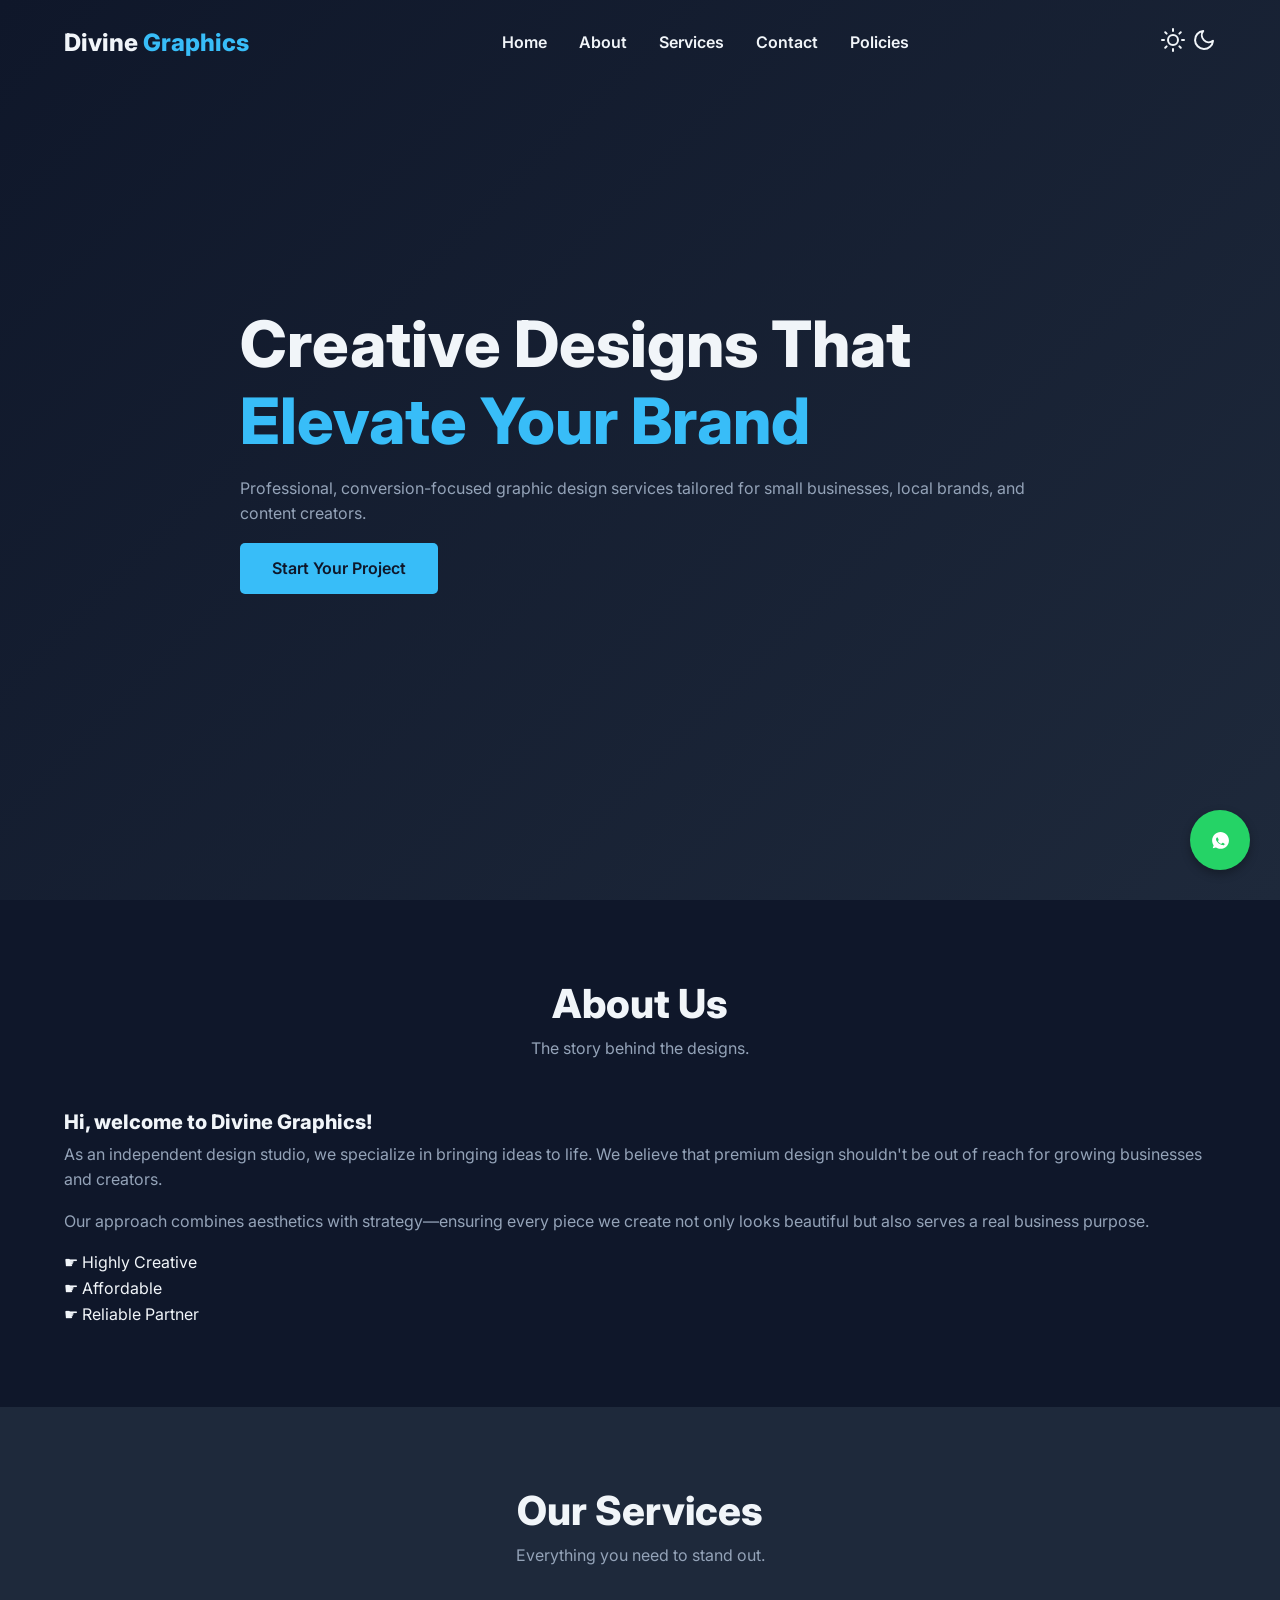
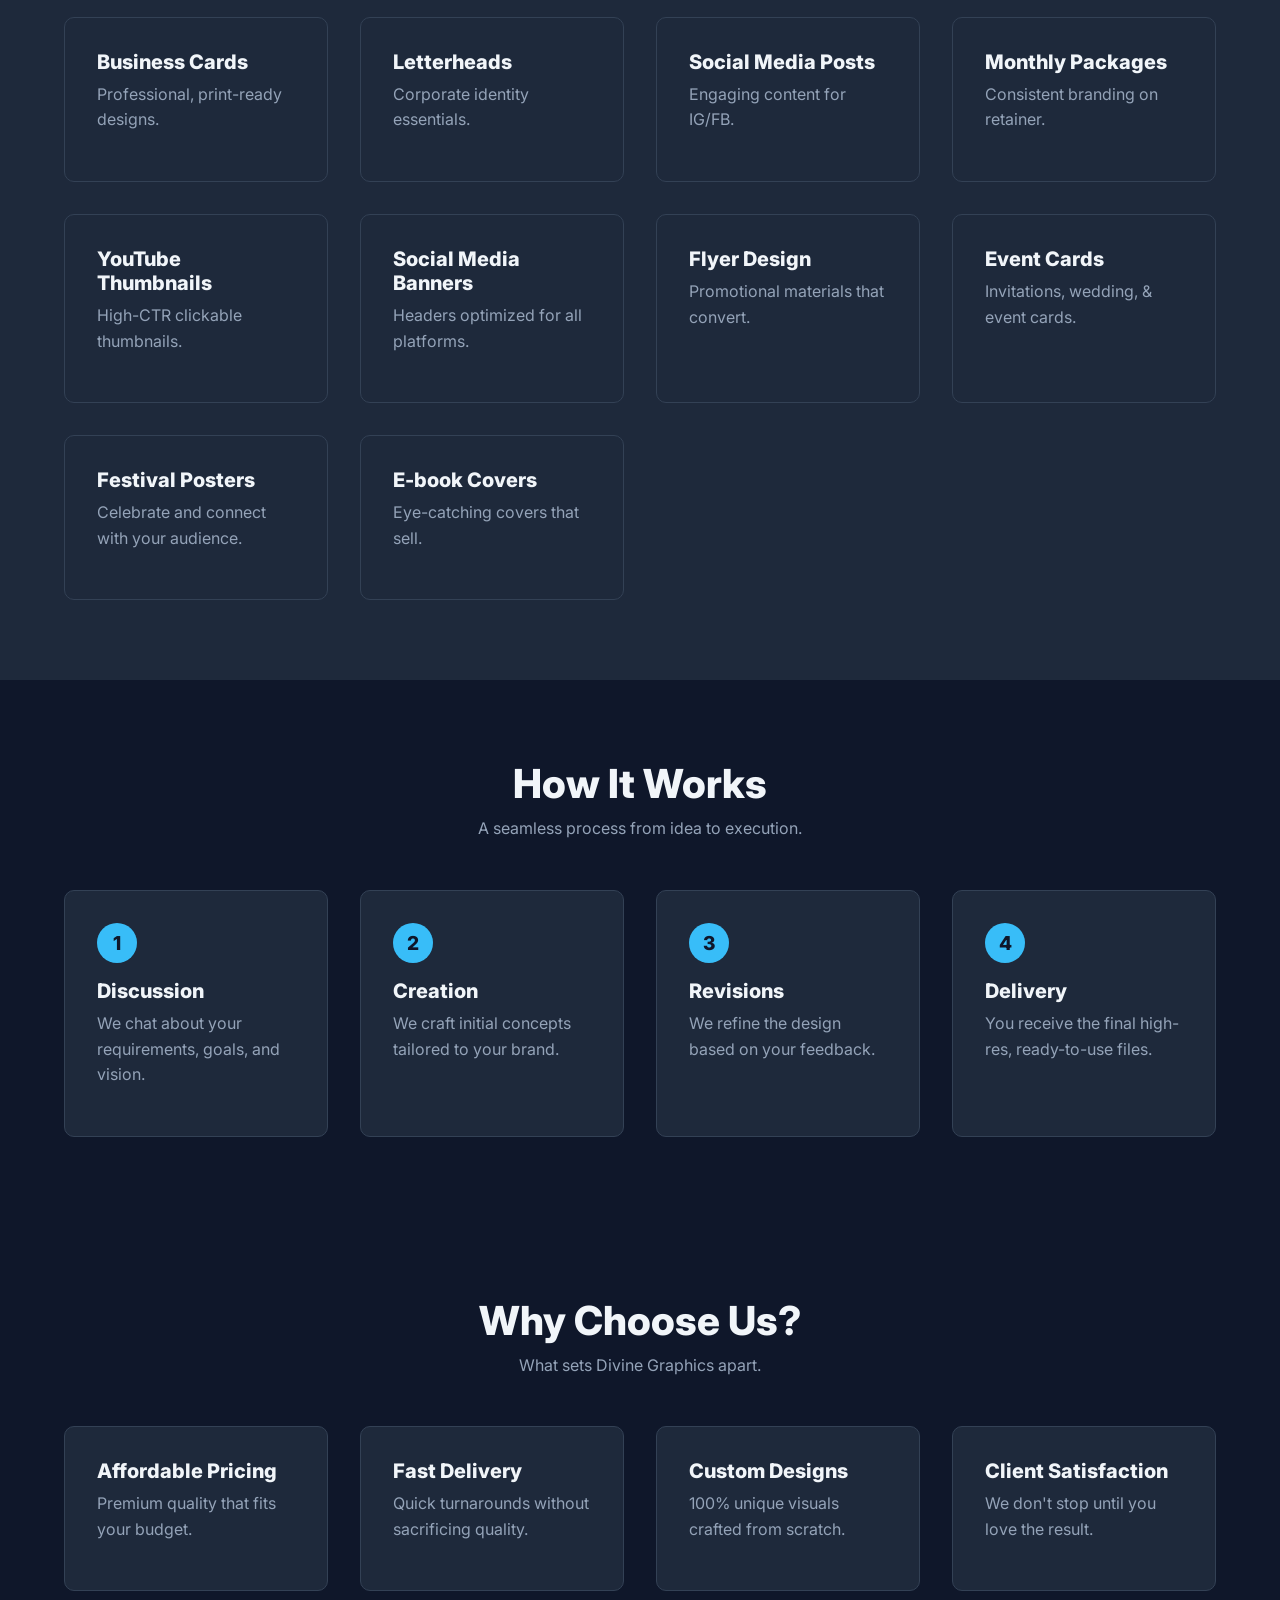
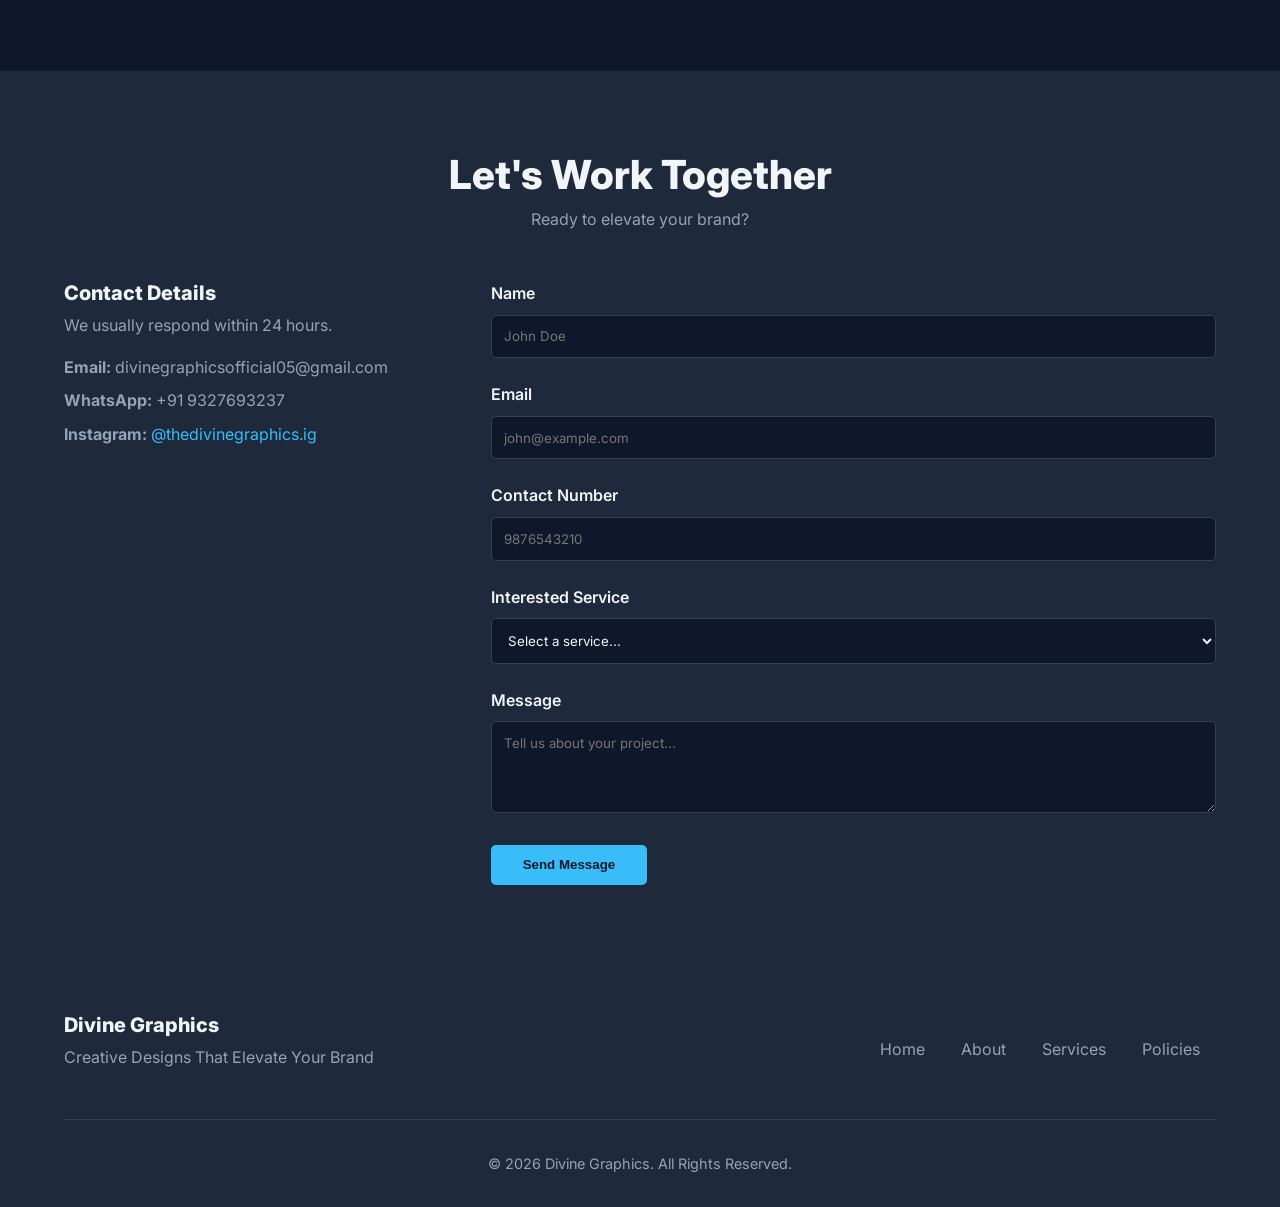
<file: index.html>
<!DOCTYPE html>
<html lang="en">
<head>
    <meta charset="UTF-8">
    <meta name="viewport" content="width=device-width, initial-scale=1.0">
    <title>Divine Graphics | Creative Designs That Elevate Your Brand</title>
    <meta name="description" content="Freelance graphic design services for small businesses and creators. Elevate your brand with Divine Graphics.">
    <link href="https://fonts.googleapis.com/css2?family=Inter:wght@300;400;600;800&display=swap" rel="stylesheet">
    <link rel="stylesheet" href="style.css">
</head>
<body>
    <div class="scroll-progress" id="progressBar"></div>

    <div class="loader-wrapper" id="loader">
        <div class="loader-spinner"></div>
    </div>

    <a href="https://wa.link/51grue" class="floating-wa" target="_blank" aria-label="Chat on WhatsApp">
        <svg viewBox="0 0 24 24" fill="currentColor"><path d="M12.031 6.172c-3.181 0-5.767 2.586-5.768 5.766-.001 1.298.38 2.27 1.019 3.287l-.582 2.128 2.182-.573c.978.58 1.911.928 3.145.929 3.178 0 5.767-2.587 5.768-5.766.001-3.187-2.575-5.77-5.764-5.771zm3.392 8.244c-.144.405-.837.774-1.17.824-.299.045-.677.063-1.092-.069-.252-.08-.708-.287-1.652-.783-1.208-.633-2.016-1.859-2.078-1.944-.061-.085-.498-.664-.498-1.268s.313-.902.428-1.025c.114-.123.249-.153.332-.153.082 0 .164.001.236.004.086.004.202-.033.315.242.128.314.437 1.066.476 1.144.038.078.064.169.013.272-.051.103-.077.165-.153.256-.077.091-.164.198-.231.277-.074.085-.152.176-.065.326.088.15 .391.644.836 1.042.574.512 1.061.668 1.209.743.149.075.236.061.325-.038.089-.098.384-.447.487-.601.102-.153.205-.127.34-.076.136.051.861.406 1.009.481.149.075.249.112.285.174.036.062.036.357-.108.762z"/></svg>
    </a>

    <header id="header">
        <div class="container nav-container">
            <a href="#" class="logo">Divine <span>Graphics</span></a>
            <nav>
                <ul class="nav-links">
                    <li><a href="#home">Home</a></li>
                    <li><a href="#about">About</a></li>
                    <li><a href="#services">Services</a></li>
                    <!--<li><a href="#portfolio">Portfolio</a></li>-->
                    <li><a href="#contact">Contact</a></li>
                    <li><a href="legal.html">Policies</a></li>
                </ul>
            </nav>
            <div class="nav-actions">
                <button class="theme-toggle" id="themeToggle" aria-label="Toggle Theme">
    <svg class="sun-icon" xmlns="http://www.w3.org/2000/svg" width="24" height="24" viewBox="0 0 24 24" fill="none" stroke="currentColor" stroke-width="2" stroke-linecap="round" stroke-linejoin="round">
        <circle cx="12" cy="12" r="5"></circle>
        <line x1="12" y1="1" x2="12" y2="3"></line>
        <line x1="12" y1="21" x2="12" y2="23"></line>
        <line x1="4.22" y1="4.22" x2="5.64" y2="5.64"></line>
        <line x1="18.36" y1="18.36" x2="19.78" y2="19.78"></line>
        <line x1="1" y1="12" x2="3" y2="12"></line>
        <line x1="21" y1="12" x2="23" y2="12"></line>
        <line x1="4.22" y1="19.78" x2="5.64" y2="18.36"></line>
        <line x1="18.36" y1="5.64" x2="19.78" y2="4.22"></line>
    </svg>
    <svg class="moon-icon" xmlns="http://www.w3.org/2000/svg" width="24" height="24" viewBox="0 0 24 24" fill="none" stroke="currentColor" stroke-width="2" stroke-linecap="round" stroke-linejoin="round">
        <path d="M21 12.79A9 9 0 1 1 11.21 3 7 7 0 0 0 21 12.79z"></path>
    </svg>
</button>

                <div class="hamburger" id="hamburger">
                    <span></span><span></span><span></span>
                </div>
            </div>
        </div>
    </header>

    <main>
        <section id="home" class="hero">
            <div class="container hero-content animate-on-scroll">
                <h1>Creative Designs That <span class="text-accent">Elevate Your Brand</span></h1>
                <p>Professional, conversion-focused graphic design services tailored for small businesses, local brands, and content creators.</p>
                <a href="#contact" class="btn btn-primary">Start Your Project</a>
            </div>
        </section>

        <section id="about" class="section">
            <div class="container animate-on-scroll">
                <div class="section-title">
                    <h2>About Us</h2>
                    <p>The story behind the designs.</p>
                </div>
                <div class="about-grid">
                    <div class="about-text">
                        <h3>Hi, welcome to Divine Graphics!</h3>
                        <p>As an independent design studio, we specialize in bringing ideas to life. We believe that premium design shouldn't be out of reach for growing businesses and creators.</p>
                        <p>Our approach combines aesthetics with strategy—ensuring every piece we create not only looks beautiful but also serves a real business purpose.</p>
                        <div class="about-highlights">
                            <span>&#9755; Highly Creative</span><br>
                            <span>&#9755; Affordable</span><br>
                            <span>&#9755; Reliable Partner</span><br>
                        </div>
                    </div>
                </div>
            </div>
        </section>

        <section id="services" class="section bg-surface">
            <div class="container animate-on-scroll">
                <div class="section-title">
                    <h2>Our Services</h2>
                    <p>Everything you need to stand out.</p>
                </div>
                <div class="services-grid">
                    <div class="service-card"><h3>Business Cards</h3><p>Professional, print-ready designs.</p></div>
                    <div class="service-card"><h3>Letterheads</h3><p>Corporate identity essentials.</p></div>
                    <div class="service-card"><h3>Social Media Posts</h3><p>Engaging content for IG/FB.</p></div>
                    <div class="service-card"><h3>Monthly Packages</h3><p>Consistent branding on retainer.</p></div>
                    <div class="service-card"><h3>YouTube Thumbnails</h3><p>High-CTR clickable thumbnails.</p></div>
                    <div class="service-card"><h3>Social Media Banners</h3><p>Headers optimized for all platforms.</p></div>
                    <div class="service-card"><h3>Flyer Design</h3><p>Promotional materials that convert.</p></div>
                    <div class="service-card"><h3>Event Cards</h3><p>Invitations, wedding, & event cards.</p></div>
                    <div class="service-card"><h3>Festival Posters</h3><p>Celebrate and connect with your audience.</p></div>
                    <div class="service-card"><h3>E-book Covers</h3><p>Eye-catching covers that sell.</p></div>
                </div>
            </div>
        </section>

        <section id="process" class="section">
            <div class="container animate-on-scroll">
                <div class="section-title">
                    <h2>How It Works</h2>
                    <p>A seamless process from idea to execution.</p>
                </div>
                <div class="process-grid">
                    <div class="process-step">
                        <div class="step-num">1</div>
                        <h3>Discussion</h3>
                        <p>We chat about your requirements, goals, and vision.</p>
                    </div>
                    <div class="process-step">
                        <div class="step-num">2</div>
                        <h3>Creation</h3>
                        <p>We craft initial concepts tailored to your brand.</p>
                    </div>
                    <div class="process-step">
                        <div class="step-num">3</div>
                        <h3>Revisions</h3>
                        <p>We refine the design based on your feedback.</p>
                    </div>
                    <div class="process-step">
                        <div class="step-num">4</div>
                        <h3>Delivery</h3>
                        <p>You receive the final high-res, ready-to-use files.</p>
                    </div>
                </div>
            </div>
        </section>

<!--        <section id="portfolio" class="section bg-surface">
            <div class="container animate-on-scroll">
                <div class="section-title">
                    <h2>Portfolio</h2>
                    <p>A glimpse into our recent work.</p>
                </div>
                <div class="portfolio-grid">
                    <div class="portfolio-item"><img src="https://images.unsplash.com/photo-1626785774573-4b799315345d?ixlib=rb-1.2.1&auto=format&fit=crop&w=800&q=80" alt="Portfolio 1" loading="lazy"></div>
                    <div class="portfolio-item"><img src="https://images.unsplash.com/photo-1611162617474-5b21e879e113?ixlib=rb-1.2.1&auto=format&fit=crop&w=800&q=80" alt="Portfolio 2" loading="lazy"></div>
                    <div class="portfolio-item"><img src="https://images.unsplash.com/photo-1621609764095-b32bbe35cf3a?ixlib=rb-1.2.1&auto=format&fit=crop&w=800&q=80" alt="Portfolio 3" loading="lazy"></div>
                    <div class="portfolio-item"><img src="https://images.unsplash.com/photo-1586717791821-3f44a563fa4c?ixlib=rb-1.2.1&auto=format&fit=crop&w=800&q=80" alt="Portfolio 4" loading="lazy"></div>
                    <div class="portfolio-item"><img src="https://images.unsplash.com/photo-1542744094-3a31f272c490?ixlib=rb-1.2.1&auto=format&fit=crop&w=800&q=80" alt="Portfolio 5" loading="lazy"></div>
                    <div class="portfolio-item"><img src="https://images.unsplash.com/photo-1600132806370-bf17e65e942f?ixlib=rb-1.2.1&auto=format&fit=crop&w=800&q=80" alt="Portfolio 6" loading="lazy"></div>
                </div>
            </div>
        </section>
-->
        <section id="why-us" class="section">
            <div class="container animate-on-scroll">
                <div class="section-title">
                    <h2>Why Choose Us?</h2>
                    <p>What sets Divine Graphics apart.</p>
                </div>
                <div class="features-grid">
                    <div class="feature-card"><h3>Affordable Pricing</h3><p>Premium quality that fits your budget.</p></div>
                    <div class="feature-card"><h3>Fast Delivery</h3><p>Quick turnarounds without sacrificing quality.</p></div>
                    <div class="feature-card"><h3>Custom Designs</h3><p>100% unique visuals crafted from scratch.</p></div>
                    <div class="feature-card"><h3>Client Satisfaction</h3><p>We don't stop until you love the result.</p></div>
                </div>
            </div>
        </section>

        <section id="contact" class="section bg-surface">
            <div class="container animate-on-scroll">
                <div class="section-title">
                    <h2>Let's Work Together</h2>
                    <p>Ready to elevate your brand?</p>
                </div>
                <div class="contact-wrapper">
                    <div class="contact-info">
                        <h3>Contact Details</h3>
                        <p>We usually respond within 24 hours.</p>
                        <ul>
                            <li><strong>Email:</strong> divinegraphicsofficial05@gmail.com</li>
                            <li><strong>WhatsApp:</strong> +91 9327693237</li>
                            <li><strong>Instagram:</strong> <a href="https://instagram.com/thedivinegraphics.ig" target="_blank">@thedivinegraphics.ig</a></li>
                        </ul>
                    </div>
                    <div class="contact-form">
                        <form action="https://formsubmit.co/divinegraphicsofficial05@gmail.com" method="POST">
                            <input type="hidden" name="_subject" value="New Inquiry - Divine Graphics">
                            <input type="hidden" name="_captcha" value="false">
                            <input type="hidden" name="_next" value="https://yourwebsite.com/thanks.html"> <div class="form-group">
                                <label for="name">Name</label>
                                <input type="text" id="name" name="name" required placeholder="John Doe">
                            </div>
                            <div class="form-group">
                                <label for="email">Email</label>
                                <input type="email" id="email" name="email" required placeholder="john@example.com">
                            </div>
                              <div class="form-group">
                                <label for="phone">Contact Number</label>
                                <input type="tel" id="phone" name="phone" required placeholder="9876543210">
                            </div>
                            
                            <div class="form-group">
                                <label for="service">Interested Service</label>
                                <select id="service" name="service" required>
                                    <option value="" disabled selected>Select a service...</option>
                                    <option value="Social Media">Social Media Posts / Banners</option>
                                    <option value="Print">Business Cards / Letterheads / Flyers</option>
                                    <option value="YouTube">YouTube Thumbnails</option>
                                    <option value="Package">Monthly Package</option>
                                    <option value="Event">Events Cards / Wedding Card</option>
                                    <option value="E-Book">E-Book Cover</option>
                                    <option value="Other">Other</option>
                                </select>
                            </div>
                            <div class="form-group">
                                <label for="message">Message</label>
                                <textarea id="message" name="message" rows="4" required placeholder="Tell us about your project..."></textarea>
                            </div>
                            <button type="submit" class="btn btn-primary">Send Message</button>
                        </form>
                    </div>
                </div>
            </div>
        </section>
    </main>

    <footer>
        <div class="container footer-content">
            <div class="footer-brand">
                <h3>Divine Graphics</h3>
                <p>Creative Designs That Elevate Your Brand</p>
            </div>
            <div class="footer-links">
                <a href="#home">Home</a>
                <a href="#about">About</a>
                <a href="#services">Services</a>
                <!--<a href="#portfolio">Portfolio</a>-->
                <a href="legal.html">Policies</a>
            </div>
        </div>
        <div class="footer-bottom">
            <p>&copy; <span id="year"></span> Divine Graphics. All Rights Reserved.</p>
        </div>
    </footer>

    <script src="script.js"></script>
</body>
</html>
</file>
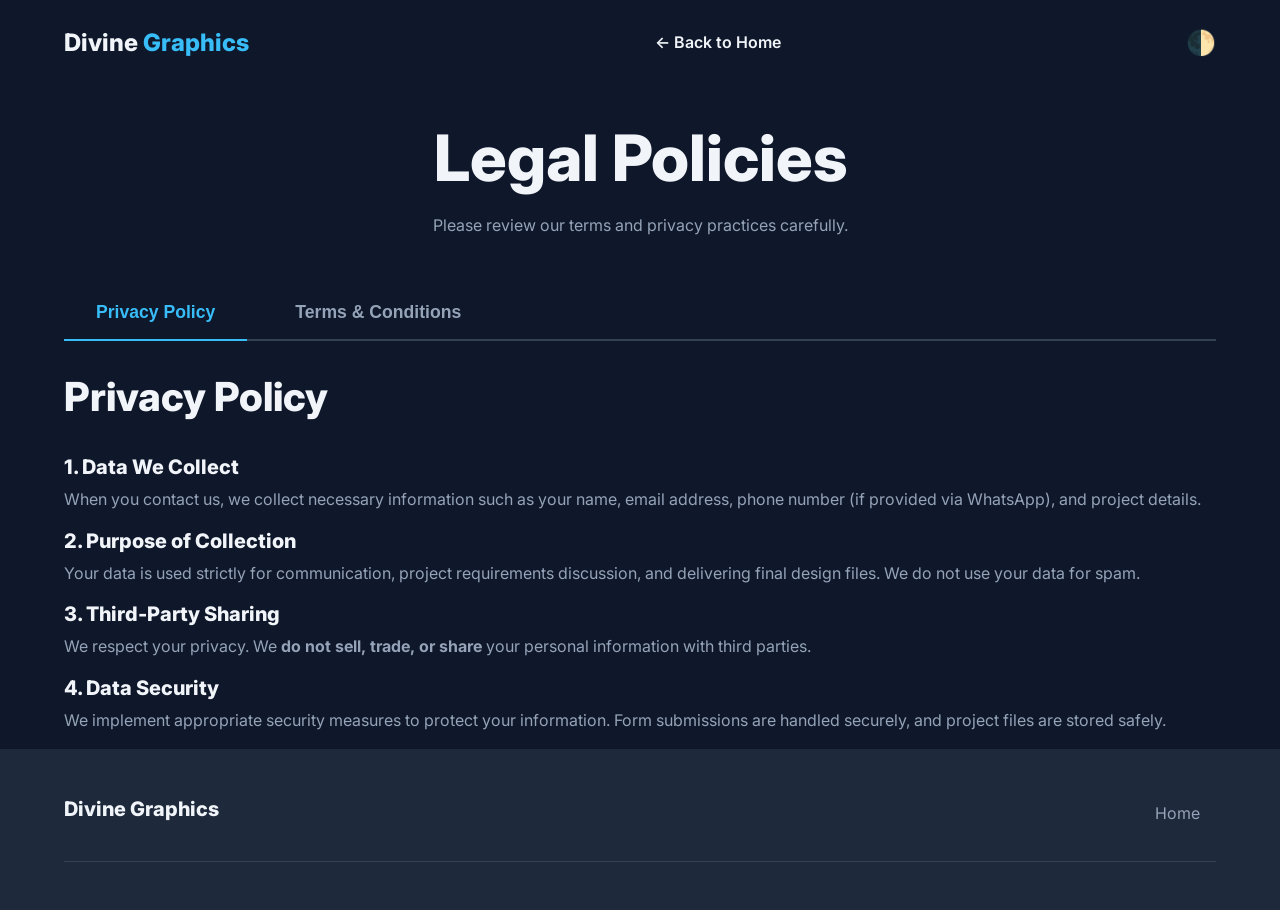
<file: legal.html>
<!DOCTYPE html>
<html lang="en">
<head>
    <meta charset="UTF-8">
    <meta name="viewport" content="width=device-width, initial-scale=1.0">
    <title>Legal Policies | Divine Graphics</title>
    <link href="https://fonts.googleapis.com/css2?family=Inter:wght@300;400;600;800&display=swap" rel="stylesheet">
    <link rel="stylesheet" href="style.css">
</head>
<body>
    <header id="header" class="scrolled">
        <div class="container nav-container">
            <a href="index.html" class="logo">Divine <span>Graphics</span></a>
            <nav>
                <ul class="nav-links">
                    <li><a href="index.html">← Back to Home</a></li>
                </ul>
            </nav>
            <div class="nav-actions">
                <button class="theme-toggle" id="themeToggle" aria-label="Toggle Theme">🌓</button>
            </div>
        </div>
    </header>

    <main style="padding-top: 120px; min-height: 80vh;">
        <div class="container">
            <div class="section-title text-left">
                <h1>Legal Policies</h1>
                <p>Please review our terms and privacy practices carefully.</p>
            </div>

            <div class="tab-container">
                <div class="tab-buttons">
                    <button class="tab-btn active" data-target="privacy">Privacy Policy</button>
                    <button class="tab-btn" data-target="terms">Terms & Conditions</button>
                </div>

                <div class="tab-content active" id="privacy">
                    <h2>Privacy Policy</h2>
                    <br>
                    <h3>1. Data We Collect</h3>
                    <p>When you contact us, we collect necessary information such as your name, email address, phone number (if provided via WhatsApp), and project details.</p>
                    
                    <h3>2. Purpose of Collection</h3>
                    <p>Your data is used strictly for communication, project requirements discussion, and delivering final design files. We do not use your data for spam.</p>

                    <h3>3. Third-Party Sharing</h3>
                    <p>We respect your privacy. We <strong>do not sell, trade, or share</strong> your personal information with third parties.</p>

                    <h3>4. Data Security</h3>
                    <p>We implement appropriate security measures to protect your information. Form submissions are handled securely, and project files are stored safely.</p>
                </div>

                <div class="tab-content" id="terms">
                    <h2>Terms & Conditions</h2>
                    <br>
                    <h3>1. Payment Terms</h3>
                    <ul>
                        <li>A 50% non-refundable advance payment is required to commence work.</li>
                        <li>The remaining 50% must be paid before the final, unwatermarked files are delivered.</li>
                    </ul>

                    <h3>2. Revisions & Refunds</h3>
                    <ul>
                        <li>Every design project includes 2–3 rounds of revisions. Further revisions may incur extra charges.</li>
                        <li>No refunds will be issued once the design work has started.</li>
                    </ul>

                    <h3>3. Timelines</h3>
                    <ul>
                        <li>Standard delivery time is between 2 to 5 business days, depending on project complexity.</li>
                    </ul>

                    <h3>4. Client Responsibilities</h3>
                    <ul>
                        <li>Clients must provide clear instructions, high-resolution logos, and specific text copy before the project begins.</li>
                    </ul>

                    <h3>5. Designer Rights</h3>
                    <ul>
                        <li>Divine Graphics reserves the right to showcase the completed designs in our portfolio and social media channels unless a Non-Disclosure Agreement (NDA) is explicitly signed.</li>
                    </ul>
                </div>
            </div>
        </div>
    </main>

    <footer>
        <div class="container footer-content">
            <div class="footer-brand">
                <h3>Divine Graphics</h3>
            </div>
            <div class="footer-links">
                <a href="index.html">Home</a>
            </div>
        </div>
    </footer>

    <script src="script.js"></script>
</body>
</html>
</file>
<file: style.css>
/* Base & CSS Variables */
:root {
    /* Default Dark Theme */
    --bg-color: #0f172a;
    --surface-color: #1e293b;
    --text-color: #f1f5f9;
    --text-muted: #94a3b8;
    --accent-color: #38bdf8;
    --accent-hover: #0284c7;
    --border-color: #334155;
    
    --font-main: 'Inter', sans-serif;
    --transition: 0.3s ease-in-out;
}

[data-theme="light"] {
    --bg-color: #f8fafc;
    --surface-color: #ffffff;
    --text-color: #0f172a;
    --text-muted: #475569;
    --border-color: #e2e8f0;
}

* {
    margin: 0;
    padding: 0;
    box-sizing: border-box;
}

html {
    scroll-behavior: smooth;
}

body {
    font-family: var(--font-main);
    background-color: var(--bg-color);
    color: var(--text-color);
    line-height: 1.6;
    overflow-x: hidden;
    transition: background-color var(--transition), color var(--transition);
}

.container {
    width: 90%;
    max-width: 1200px;
    margin: 0 auto;
}

.bg-surface { background-color: var(--surface-color); }
.text-accent { color: var(--accent-color); }

/* Typography */
h1, h2, h3 { font-weight: 800; line-height: 1.2; }
h1 { font-size: clamp(2.5rem, 5vw, 4rem); margin-bottom: 1rem; }
h2 { font-size: clamp(2rem, 4vw, 2.5rem); margin-bottom: 0.5rem; }
h3 { font-size: 1.25rem; margin-bottom: 0.5rem; }
p { color: var(--text-muted); margin-bottom: 1rem; }

/* Buttons */
.btn {
    display: inline-block;
    padding: 0.8rem 2rem;
    border-radius: 5px;
    text-decoration: none;
    font-weight: 600;
    cursor: pointer;
    transition: var(--transition);
    border: none;
}
.btn-primary {
    background-color: var(--accent-color);
    color: #0f172a; /* high contrast on accent */
}
.btn-primary:hover {
    background-color: var(--accent-hover);
    color: #fff;
    transform: translateY(-2px);
}

/* Scroll Progress */
.scroll-progress {
    position: fixed;
    top: 0; left: 0; width: 0%; height: 4px;
    background-color: var(--accent-color);
    z-index: 1000;
    transition: width 0.1s;
}

/* Loader */
.loader-wrapper {
    position: fixed;
    top: 0; left: 0; width: 100%; height: 100%;
    background-color: var(--bg-color);
    display: flex; justify-content: center; align-items: center;
    z-index: 9999;
    transition: opacity 0.5s ease;
}
.loader-spinner {
    width: 50px; height: 50px;
    border: 5px solid var(--surface-color);
    border-top: 5px solid var(--accent-color);
    border-radius: 50%;
    animation: spin 1s linear infinite;
}
@keyframes spin { 0% { transform: rotate(0deg); } 100% { transform: rotate(360deg); } }

/* Floating WhatsApp */
.floating-wa {
    position: fixed;
    bottom: 30px; right: 30px;
    width: 60px; height: 60px;
    background-color: #25D366; color: white;
    border-radius: 50%;
    display: flex; justify-content: center; align-items: center;
    box-shadow: 0 4px 10px rgba(0,0,0,0.3);
    z-index: 900;
    transition: transform var(--transition);
}
.floating-wa svg { width: 35px; height: 35px; }
.floating-wa:hover { transform: scale(1.1); }

/* Header & Nav */
header {
    position: fixed; top: 0; width: 100%;
    padding: 1.5rem 0;
    z-index: 100;
    transition: var(--transition);
}
header.scrolled {
    background-color: var(--surface-color);
    padding: 1rem 0;
    box-shadow: 0 2px 10px rgba(0,0,0,0.1);
}
.nav-container { display: flex; justify-content: space-between; align-items: center; }
.logo { font-size: 1.5rem; font-weight: 800; text-decoration: none; color: var(--text-color); }
.logo span { color: var(--accent-color); }
.nav-links { list-style: none; display: flex; gap: 2rem; }
.nav-links a { text-decoration: none; color: var(--text-color); font-weight: 600; transition: color var(--transition); }
.nav-links a:hover, .nav-links a.active { color: var(--accent-color); }
.nav-actions { display: flex; align-items: center; gap: 1rem; }
.theme-toggle { background: none; border: none; font-size: 1.5rem; cursor: pointer; color: var(--text-color); }
.hamburger { display: none; flex-direction: column; gap: 5px; cursor: pointer; }
.hamburger span { width: 25px; height: 3px; background-color: var(--text-color); transition: var(--transition); }

/* Layout Sections */
.section { padding: 5rem 0; }
.section-title { text-align: center; margin-bottom: 3rem; }

/* Hero */
.hero {
    height: 100vh;
    display: flex; align-items: center;
    background: linear-gradient(135deg, var(--bg-color) 0%, var(--surface-color) 100%);
}
.hero-content { max-width: 800px; text-align: left; }

/* Grids */
.services-grid, .features-grid, .process-grid {
    display: grid;
    grid-template-columns: repeat(auto-fit, minmax(250px, 1fr));
    gap: 2rem;
}
.service-card, .feature-card, .process-step {
    background: var(--surface-color);
    padding: 2rem; border-radius: 10px;
    border: 1px solid var(--border-color);
    transition: transform var(--transition), box-shadow var(--transition);
}
.service-card:hover, .feature-card:hover {
    transform: translateY(-5px);
    box-shadow: 0 10px 20px rgba(0,0,0,0.2);
    border-color: var(--accent-color);
}
.step-num {
    width: 40px; height: 40px;
    background: var(--accent-color); color: #0f172a;
    display: flex; justify-content: center; align-items: center;
    border-radius: 50%; font-weight: 800; font-size: 1.2rem;
    margin-bottom: 1rem;
}

/* Portfolio Grid */
.portfolio-grid {
   /* display: hidden;*/
    display: grid;
    grid-template-columns: repeat(auto-fit, minmax(300px, 1fr));
    gap: 1.5rem;
}
.portfolio-item {
    overflow: hidden; border-radius: 10px;
    position: relative; aspect-ratio: 4/3;
}
.portfolio-item img {
    width: 100%; height: 100%; object-fit: cover;
    transition: transform 0.5s ease;
}
.portfolio-item:hover img { transform: scale(1.1); }
.portfolio-item::after {
    content: ''; position: absolute; inset: 0;
    background: linear-gradient(to top, rgba(15, 23, 42, 0.8), transparent);
    opacity: 0; transition: opacity var(--transition);
}
.portfolio-item:hover::after { opacity: 1; }

/* Contact Form */
.contact-wrapper {
    display: grid; grid-template-columns: 1fr 2fr; gap: 4rem;
}
.contact-info ul { list-style: none; margin-top: 1rem; }
.contact-info li { margin-bottom: 0.5rem; color: var(--text-muted); }
.contact-info a { color: var(--accent-color); text-decoration: none; }
.form-group { margin-bottom: 1.5rem; }
.form-group label { display: block; margin-bottom: 0.5rem; font-weight: 600; }
.form-group input, .form-group select, .form-group textarea {
    width: 100%; padding: 0.8rem;
    background: var(--bg-color); color: var(--text-color);
    border: 1px solid var(--border-color); border-radius: 5px;
    font-family: var(--font-main);
}
.form-group input:focus, .form-group select:focus, .form-group textarea:focus {
    outline: none; border-color: var(--accent-color);
}

/* Footer */
footer { background: var(--surface-color); padding: 3rem 0 1rem; text-align: center; }
.footer-content { display: flex; justify-content: space-between; align-items: center; flex-wrap: wrap; margin-bottom: 2rem; border-bottom: 1px solid var(--border-color); padding-bottom: 2rem; }
.footer-brand { text-align: left; }
.footer-links a { color: var(--text-muted); text-decoration: none; margin: 0 1rem; transition: color var(--transition); }
.footer-links a:hover { color: var(--accent-color); }
.footer-bottom p { font-size: 0.9rem; }

/* Animations */
.animate-on-scroll { opacity: 0; transform: translateY(30px); transition: opacity 0.6s ease-out, transform 0.6s ease-out; }
.animate-on-scroll.is-visible { opacity: 1; transform: translateY(0); }

/* Legal Page Tabs */
.tab-container { margin-top: 2rem; }
.tab-buttons { display: flex; gap: 1rem; border-bottom: 2px solid var(--border-color); margin-bottom: 2rem; }
.tab-btn { background: none; border: none; padding: 1rem 2rem; color: var(--text-muted); font-size: 1.1rem; font-weight: 600; cursor: pointer; transition: var(--transition); }
.tab-btn.active { color: var(--accent-color); border-bottom: 2px solid var(--accent-color); margin-bottom: -2px; }
.tab-content { display: none; animation: fadeIn 0.4s ease-out; }
.tab-content.active { display: block; }
.tab-content ul { padding-left: 1.5rem; margin-bottom: 1rem; color: var(--text-muted); }
@keyframes fadeIn { from { opacity: 0; } to { opacity: 1; } }

/* Media Queries */
@media (max-width: 768px) {
    .hamburger { display: flex; }
    .nav-links {
        position: absolute; top: 100%; left: 0; width: 100%;
        background: var(--surface-color);
        flex-direction: column; text-align: center; gap: 0;
        max-height: 0; overflow: hidden; transition: max-height 0.4s ease;
    }
    .nav-links.nav-active { max-height: 400px; }
    .nav-links li { padding: 1rem 0; border-bottom: 1px solid var(--border-color); }
    .contact-wrapper { grid-template-columns: 1fr; }
    .footer-content { flex-direction: column; text-align: center; gap: 1.5rem; }
    .footer-brand { text-align: center; }
}
</file>
